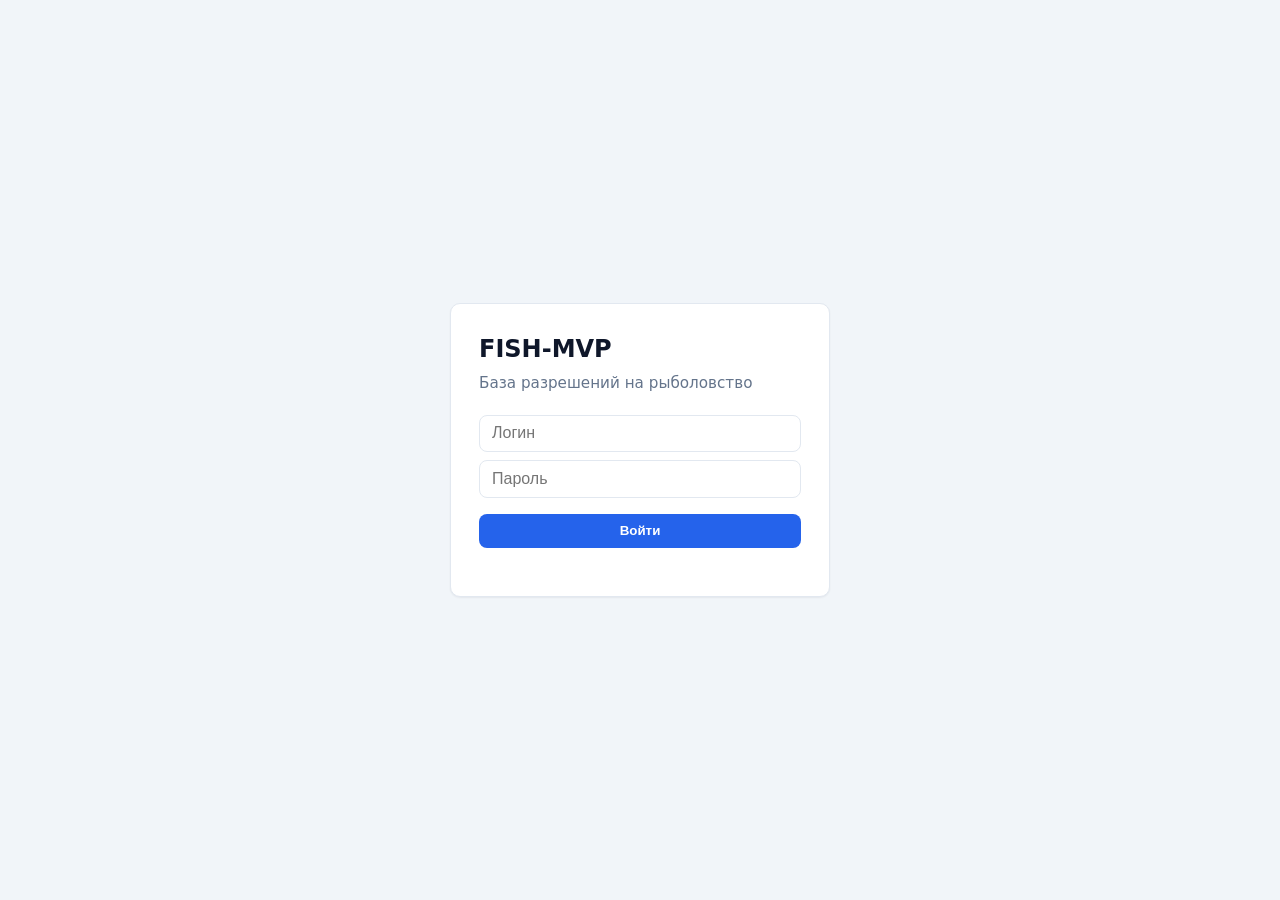
<file: templates/login.html>
<!DOCTYPE html>
<html lang="ru">
<head>
    <meta charset="UTF-8">
    <meta name="viewport" content="width=device-width, initial-scale=1.0">
    <title>Вход — FISH-MVP</title>
    <link rel="stylesheet" href="/static/css/styles.css?v=3">
</head>
<body class="login-body">
    <div class="login-page">
    <div class="login-box">
        <h1>FISH-MVP</h1>
        <p>База разрешений на рыболовство</p>
        <form id="loginForm">
            <input type="text" name="username" placeholder="Логин" required>
            <input type="password" name="password" placeholder="Пароль" required>
            <button type="submit">Войти</button>
        </form>
        <p id="errMsg" class="error"></p>
    </div>
    </div>
    <script>
        document.getElementById('loginForm').onsubmit = async (e)=>{
            e.preventDefault();
            const fd = new FormData(e.target);
            const r = await fetch('/api/auth/login', {
                method:'POST',
                headers:{'Content-Type':'application/json'},
                body: JSON.stringify({username:fd.get('username'), password:fd.get('password')})
            });
            const d = await r.json();
            if(r.ok) location.href = '/';
            else document.getElementById('errMsg').textContent = d.error || 'Ошибка входа';
        };
    </script>
</body>
</html>
</file>
<file: static/css/styles.css>
/* FISH-MVP — базовые стили интерфейса */
:root {
  --bg-page: #f1f5f9;
  --surface: #ffffff;
  --border: #e2e8f0;
  --text: #0f172a;
  --text-muted: #64748b;
  --primary: #2563eb;
  --primary-hover: #1d4ed8;
  --nav-bg: #ffffff;
  --nav-border: #e2e8f0;
  --table-header: #f8fafc;
  --table-stripe: #f8fafc;
  --shadow-sm: 0 1px 2px rgba(15, 23, 42, 0.06);
  --radius: 10px;
  --font: system-ui, -apple-system, "Segoe UI", Roboto, sans-serif;
}

* { box-sizing: border-box; }

html {
  color-scheme: light;
}

body {
  margin: 0;
  min-height: 100vh;
  font-family: var(--font);
  font-size: 15px;
  line-height: 1.45;
  color: var(--text);
  background: var(--bg-page);
}

/* Шапка: светлый фон, нормальный контраст ссылок */
.nav {
  display: flex;
  flex-wrap: wrap;
  align-items: center;
  gap: 0.35rem 1rem;
  padding: 0.75rem 1.25rem;
  background: var(--nav-bg);
  border-bottom: 1px solid var(--nav-border);
  box-shadow: var(--shadow-sm);
}

.nav a {
  text-decoration: none;
  color: var(--text);
  font-weight: 500;
  padding: 0.35rem 0.5rem;
  border-radius: 6px;
}

.nav a:hover {
  background: var(--table-stripe);
  color: var(--primary);
}

.nav .user {
  margin-left: auto;
  margin-right: 0.25rem;
  color: var(--text-muted);
  font-size: 0.9rem;
}

.nav button {
  padding: 0.45rem 0.9rem;
  cursor: pointer;
  border: 1px solid var(--border);
  border-radius: 6px;
  background: var(--surface);
  color: var(--text);
  font-weight: 500;
}

.nav button:hover {
  background: var(--table-stripe);
}

/* Основной блок */
.content {
  max-width: 1200px;
  margin: 0 auto;
  padding: 1.25rem 1rem 2rem;
}

/* Единая «карточка» страницы */
.panel {
  background: var(--surface);
  border: 1px solid var(--border);
  border-radius: var(--radius);
  box-shadow: var(--shadow-sm);
  padding: 1.35rem 1.5rem 1.75rem;
}

.panel > h1:first-child,
.home-intro h1 {
  margin: 0 0 1rem;
  font-size: 1.5rem;
  font-weight: 700;
  letter-spacing: -0.02em;
}

/* Главная */
.home-intro {
  margin-bottom: 1.25rem;
}

.home-lead {
  margin: 0;
  color: var(--text-muted);
  font-size: 1.05rem;
  line-height: 1.5;
}

.home-links {
  list-style: none;
  margin: 0;
  padding: 0;
  border-top: 1px solid var(--border);
}

.home-links li {
  border-bottom: 1px solid var(--border);
}

.home-links a {
  display: flex;
  flex-direction: column;
  gap: 0.2rem;
  padding: 0.9rem 0.25rem;
  text-decoration: none;
  color: inherit;
  border-radius: 6px;
  transition: background 0.15s ease;
}

.home-links a:hover {
  background: var(--table-stripe);
}

.home-link-title {
  font-weight: 600;
  color: var(--primary);
  font-size: 1.05rem;
}

.home-link-desc {
  font-size: 0.9rem;
  color: var(--text-muted);
}

/* Страница входа (без nav) */
.login-body {
  min-height: 100vh;
  display: flex;
  flex-direction: column;
}

.login-page {
  flex: 1;
  display: flex;
  align-items: center;
  justify-content: center;
  padding: 1.5rem 1rem;
}

/* Таблица внутри панели — без «двойной рамки» */
.panel .table-wrap {
  background: var(--bg-page);
}

/* Панель поиска / действий */
.toolbar {
  display: flex;
  flex-wrap: wrap;
  align-items: center;
  gap: 0.75rem;
  margin-bottom: 1rem;
}

.toolbar input[type="text"] {
  flex: 1 1 200px;
  min-width: 160px;
  padding: 0.5rem 0.75rem;
  border: 1px solid var(--border);
  border-radius: 8px;
  background: var(--surface);
  font-size: 1rem;
}

.toolbar button,
.btn {
  padding: 0.5rem 1rem;
  cursor: pointer;
  background: var(--primary);
  color: #fff;
  border: none;
  border-radius: 8px;
  font-weight: 600;
  font-size: 0.95rem;
  text-decoration: none;
  display: inline-block;
}

.toolbar button:hover,
.btn:hover {
  background: var(--primary-hover);
}

/* Таблицы: выравнивание, полосы, прокрутка */
.table-wrap {
  width: 100%;
  overflow-x: auto;
  border-radius: var(--radius);
  border: 1px solid var(--border);
  background: var(--surface);
  box-shadow: var(--shadow-sm);
}

table {
  width: 100%;
  border-collapse: collapse;
  table-layout: fixed;
  min-width: 720px;
}

th,
td {
  padding: 0.65rem 0.75rem;
  text-align: left;
  vertical-align: top;
  border-bottom: 1px solid var(--border);
  word-wrap: break-word;
  overflow-wrap: break-word;
}

th {
  background: var(--table-header);
  font-weight: 600;
  font-size: 0.8rem;
  text-transform: uppercase;
  letter-spacing: 0.04em;
  color: var(--text-muted);
  border-bottom: 2px solid var(--border);
}

tbody tr:nth-child(even) {
  background: var(--table-stripe);
}

tbody tr:hover {
  background: #eff6ff;
}

tbody tr:last-child td {
  border-bottom: none;
}

/* Последняя колонка — только действия (Ред / Удал) */
table.has-actions td:last-child,
table.has-actions th:last-child {
  width: 118px;
  text-align: right;
  white-space: nowrap;
}

button.sm {
  padding: 0.35rem 0.65rem;
  font-size: 0.85rem;
  border-radius: 6px;
  border: 1px solid var(--border);
  background: var(--surface);
  color: var(--text);
  cursor: pointer;
  margin-left: 0.25rem;
}

button.sm:hover {
  background: var(--table-stripe);
  border-color: #cbd5e1;
}

.error { color: #dc2626; }

/* Логин */
.login-box {
  width: 100%;
  max-width: 380px;
  margin: 0;
  padding: 1.75rem;
  background: var(--surface);
  border: 1px solid var(--border);
  border-radius: var(--radius);
  box-shadow: var(--shadow-sm);
}

.login-box h1 {
  margin: 0 0 0.35rem;
  font-size: 1.5rem;
}

.login-box > p {
  margin: 0 0 1.25rem;
  color: var(--text-muted);
  font-size: 0.95rem;
}

.login-box input {
  display: block;
  width: 100%;
  padding: 0.55rem 0.75rem;
  margin: 0.5rem 0;
  border: 1px solid var(--border);
  border-radius: 8px;
  font-size: 1rem;
}

.login-box button {
  width: 100%;
  padding: 0.6rem;
  margin-top: 0.5rem;
  cursor: pointer;
  background: var(--primary);
  color: #fff;
  border: none;
  border-radius: 8px;
  font-weight: 600;
}

.login-box button:hover {
  background: var(--primary-hover);
}

/* Модальное окно */
.modal {
  display: none;
  position: fixed;
  inset: 0;
  background: rgba(15, 23, 42, 0.45);
  justify-content: center;
  align-items: center;
  z-index: 100;
  padding: 1rem;
}

.modal.show { display: flex; }

.modal-content {
  background: var(--surface);
  padding: 1.5rem;
  border-radius: var(--radius);
  max-width: 440px;
  width: 100%;
  max-height: 90vh;
  overflow-y: auto;
  box-shadow: 0 10px 40px rgba(15, 23, 42, 0.15);
}

.modal-content h3 { margin-top: 0; }

.modal-content label {
  display: block;
  margin: 0.65rem 0 0.25rem;
  font-size: 0.9rem;
  color: var(--text-muted);
}

.modal-content input,
.modal-content select {
  width: 100%;
  padding: 0.5rem 0.65rem;
  border: 1px solid var(--border);
  border-radius: 8px;
  font-size: 1rem;
}

.modal-content button[type="submit"] {
  background: var(--primary);
  color: #fff;
  border: none;
  padding: 0.5rem 1rem;
  border-radius: 8px;
  font-weight: 600;
  cursor: pointer;
}

.modal-content button[type="button"] {
  background: transparent;
  border: 1px solid var(--border);
  padding: 0.5rem 1rem;
  border-radius: 8px;
  cursor: pointer;
}

.modal-content button { margin-right: 0.5rem; margin-top: 0.75rem; }

/* Статистика: карточки показателей */
.stats-grid {
  display: grid;
  grid-template-columns: repeat(auto-fill, minmax(200px, 1fr));
  gap: 1rem;
  margin-bottom: 1.25rem;
}

.stat-card {
  padding: 1rem 1.15rem;
  background: var(--bg-page);
  border: 1px solid var(--border);
  border-radius: var(--radius);
}

.stat-label {
  display: block;
  font-size: 0.8rem;
  text-transform: uppercase;
  letter-spacing: 0.04em;
  color: var(--text-muted);
  margin-bottom: 0.35rem;
}

.stat-value {
  font-size: 1.35rem;
  font-weight: 700;
  color: var(--text);
}

.stats-toolbar {
  margin-top: 0.5rem;
  margin-bottom: 0;
}

@media (max-width: 640px) {
  .nav { padding: 0.5rem 0.75rem; }
  .nav .user { margin-left: 0; width: 100%; order: 10; }
}
</file>
